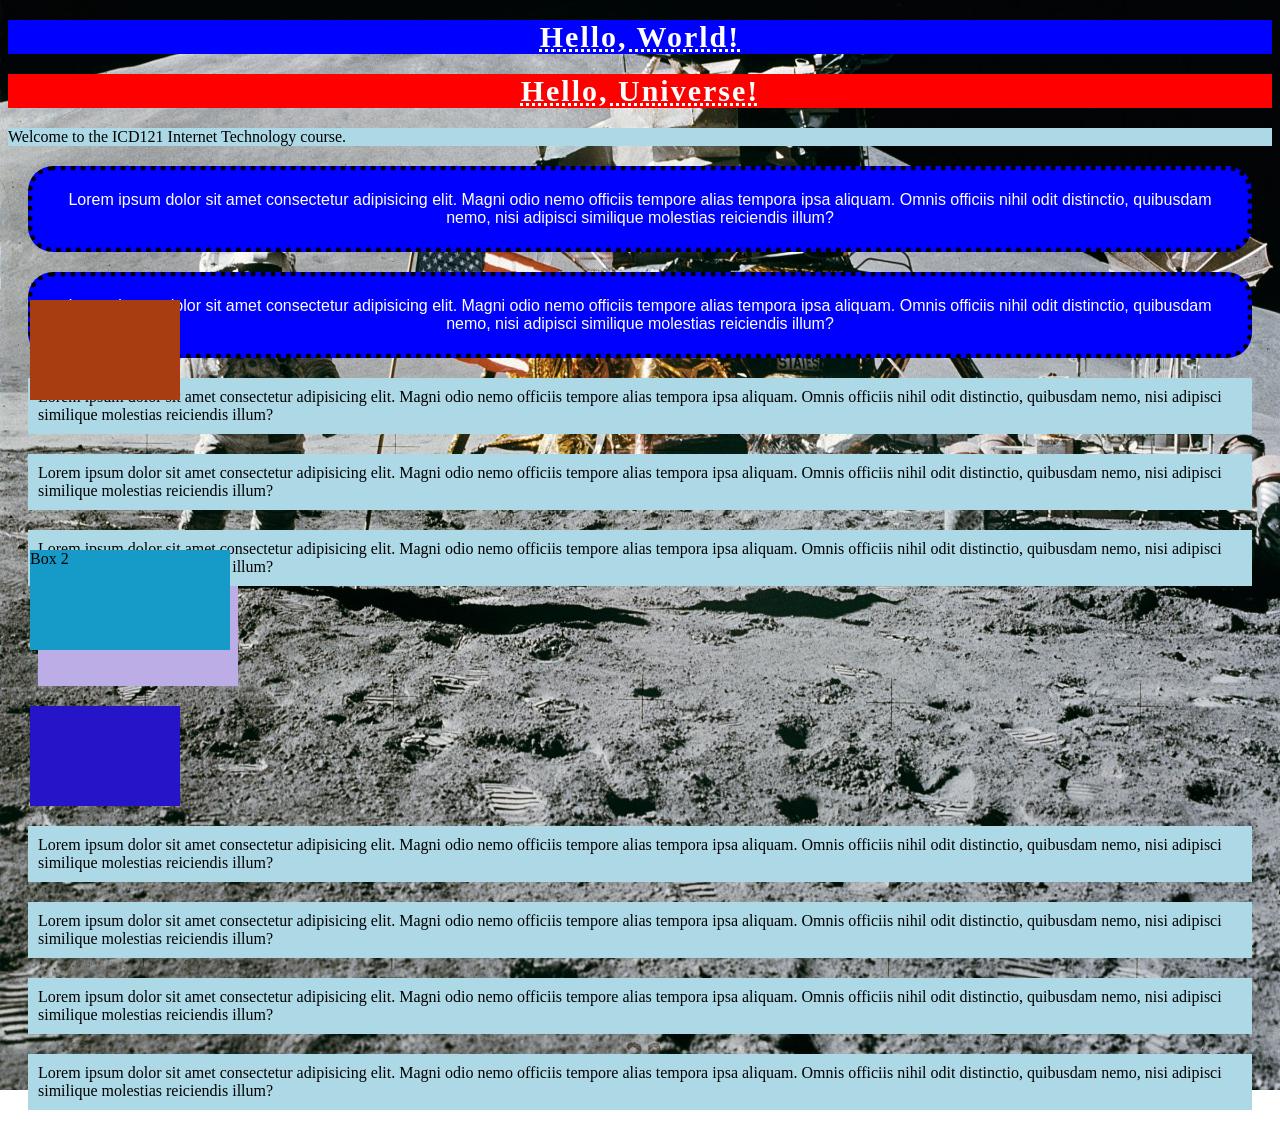
<file: index.html>
<!DOCTYPE html>
<html lang="en">

<head>
    <meta charset="UTF-8">
    <meta name="viewport" content="width=device-width, initial-scale=1.0">
    <title>Document</title>
    <link rel="stylesheet" href="css/style.css">
</head>

<body>

    <h1 class="bg-blue-h1">Hello, World!</h1>
    <h1 class="bg-red-h1">Hello, Universe!</h1>

    <p id="pg-background">Welcome to the ICD121 Internet Technology course.</p>
    <p class="bg-blue-p">Lorem ipsum dolor sit amet consectetur adipisicing elit. Magni odio nemo officiis tempore alias
        tempora ipsa
        aliquam. Omnis officiis nihil odit distinctio, quibusdam nemo, nisi adipisci similique molestias reiciendis
        illum?</p>
    <p class="bg-blue-p">Lorem ipsum dolor sit amet consectetur adipisicing elit. Magni odio nemo officiis tempore alias
        tempora ipsa
        aliquam. Omnis officiis nihil odit distinctio, quibusdam nemo, nisi adipisci similique molestias reiciendis
        illum?</p>
    <p class="pg02-background">Lorem ipsum dolor sit amet consectetur adipisicing elit. Magni odio nemo officiis tempore
        alias
        tempora ipsa
        aliquam. Omnis officiis nihil odit distinctio, quibusdam nemo, nisi adipisci similique molestias reiciendis
        illum?</p>
    <p class="pg02-background">Lorem ipsum dolor sit amet consectetur adipisicing elit. Magni odio nemo officiis tempore
        alias
        tempora ipsa
        aliquam. Omnis officiis nihil odit distinctio, quibusdam nemo, nisi adipisci similique molestias reiciendis
        illum?</p>
    <p class="pg02-background">Lorem ipsum dolor sit amet consectetur adipisicing elit. Magni odio nemo officiis tempore
        alias
        tempora ipsa
        aliquam. Omnis officiis nihil odit distinctio, quibusdam nemo, nisi adipisci similique molestias reiciendis
        illum?</p>
    <div id="box1">Box 1</div>
    <div id="box2">Box 2</div>
    <div id="box3"></div>
    <div id="box4"></div>

    <p class="pg02-background">Lorem ipsum dolor sit amet consectetur adipisicing elit. Magni odio nemo officiis tempore
        alias
        tempora ipsa
        aliquam. Omnis officiis nihil odit distinctio, quibusdam nemo, nisi adipisci similique molestias reiciendis
        illum?</p>
    <p class="pg02-background">Lorem ipsum dolor sit amet consectetur adipisicing elit. Magni odio nemo officiis tempore
        alias
        tempora ipsa
        aliquam. Omnis officiis nihil odit distinctio, quibusdam nemo, nisi adipisci similique molestias reiciendis
        illum?</p>
    <p class="pg02-background">Lorem ipsum dolor sit amet consectetur adipisicing elit. Magni odio nemo officiis tempore
        alias
        tempora ipsa
        aliquam. Omnis officiis nihil odit distinctio, quibusdam nemo, nisi adipisci similique molestias reiciendis
        illum?</p>
    <p class="pg02-background">Lorem ipsum dolor sit amet consectetur adipisicing elit. Magni odio nemo officiis tempore
        alias
        tempora ipsa
        aliquam. Omnis officiis nihil odit distinctio, quibusdam nemo, nisi adipisci similique molestias reiciendis
        illum?</p>

</body>

</html>
</file>
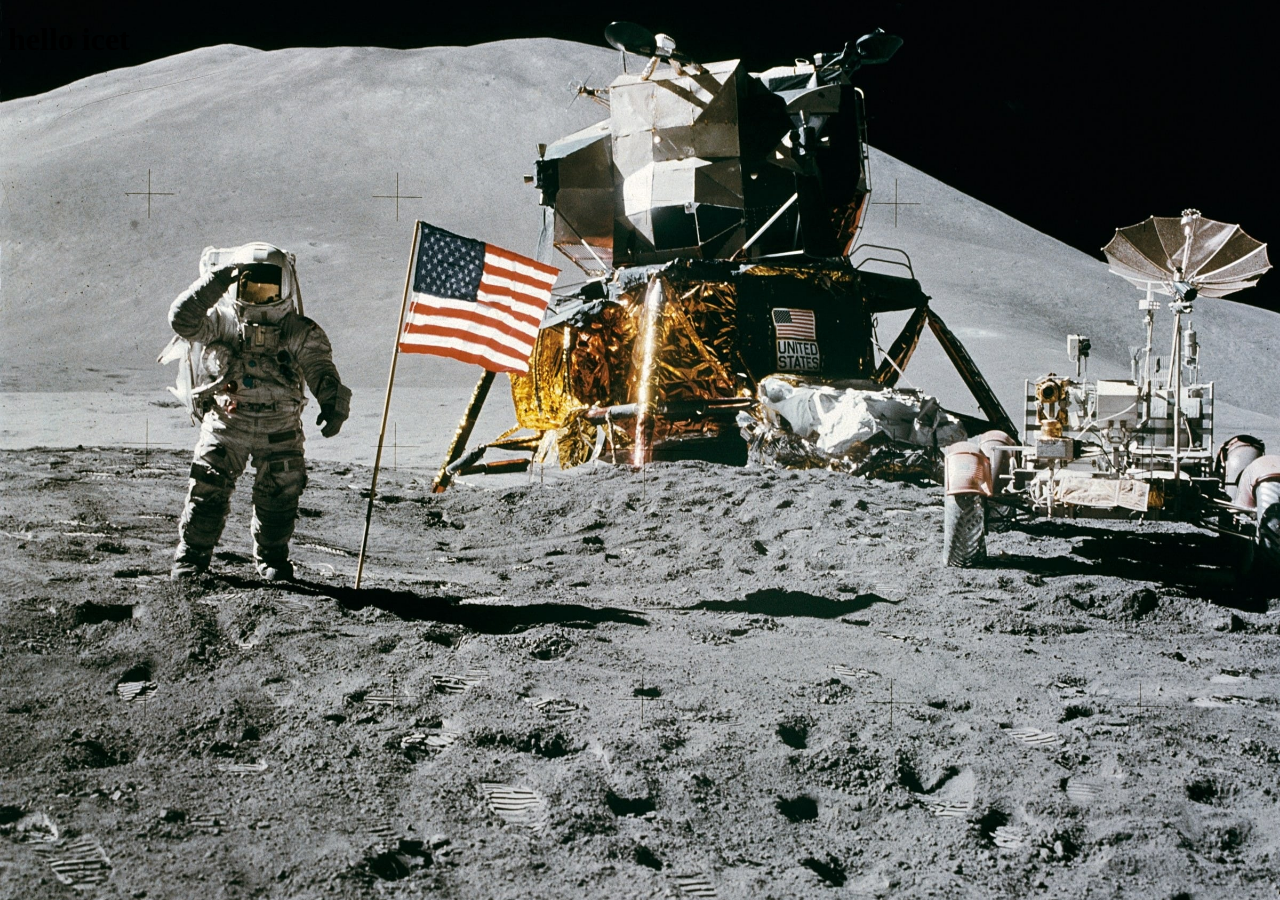
<file: about.html>
<!DOCTYPE html>
<html lang="en">
<head>
    <meta charset="UTF-8">
    <meta name="viewport" content="width=device-width, initial-scale=1.0">
    <title>Document</title>
    <link rel="stylesheet" href="css/style.css">
</head>
<body>
    <h1>hello icet</h1>
</body>
</html>
</file>
<file: css/style.css>
/* h1 {
        background-color: blue;
        color: white;
        text-align: center;
    }

    p {
        background-color: lightblue;
    }*/

body {
    background-image: url('../img/wikiimages-space-station-60615.jpg');
    background-size: cover;
    background-repeat: no-repeat;
    background-attachment: fixed;
    background-position: center;
}

.bg-blue-h1 {
    background-color: blue;
    color: white;
    font-family: Cambria, Cochin, Georgia, Times, 'Times New Roman', serif;
    font-size: 30px;
    text-align: center;
    letter-spacing: 2px;
    text-decoration: underline dotted;
}

.bg-red-h1 {
    background-color: red;
    color: white;
    font-family: Cambria, Cochin, Georgia, Times, 'Times New Roman', serif;
    font-size: 30px;
    text-align: center;
    letter-spacing: 2px;
    text-decoration: underline dotted;
}

.bg-blue-p {
    background-color: blue;
    color: white;
    text-align: center;
    font-family: Verdana, Geneva, Tahoma, sans-serif;
    padding: 20px;

    /*     padding-left: 30px;
    padding-right: 30px;
    padding-top: 10px;
    padding-bottom: 10px;*/

    /* padding: 10px 30px 10px 30px; */

    border: 5px solid black;
    border-radius: 25px;
    border-style: dotted;

    margin: 20px;

}

#pg-background {
    background-color: lightblue;
}

/* * {
    background-color: white;
    margin: 0;
    padding: 0;
}
 */

.pg02-background {
    background-color: lightblue;
    margin: 20px;
    padding: 10px;
}

#box1 {
    background-color: rgb(189, 173, 230);
    width: 200px;
    height: 100px;
    position: relative;
    left: 30px;
    bottom: 20px;

}

#box2 {
    background-color: rgb(22, 155, 200);
    width: 200px;
    height: 100px;
    position: absolute;
    left: 30px;
    bottom: 250px;

}
#box3{
    background-color: rgb(167, 61, 16);
    width: 150px;
    height: 100px;
    position: fixed;
    left: 30px;
    bottom: 500px; 
}
#box4{
    background-color: rgb(38, 20, 201);
    width: 150px;
    height: 100px;
    position: sticky;
    left: 30px;
    bottom: 2px; 
}
</file>
